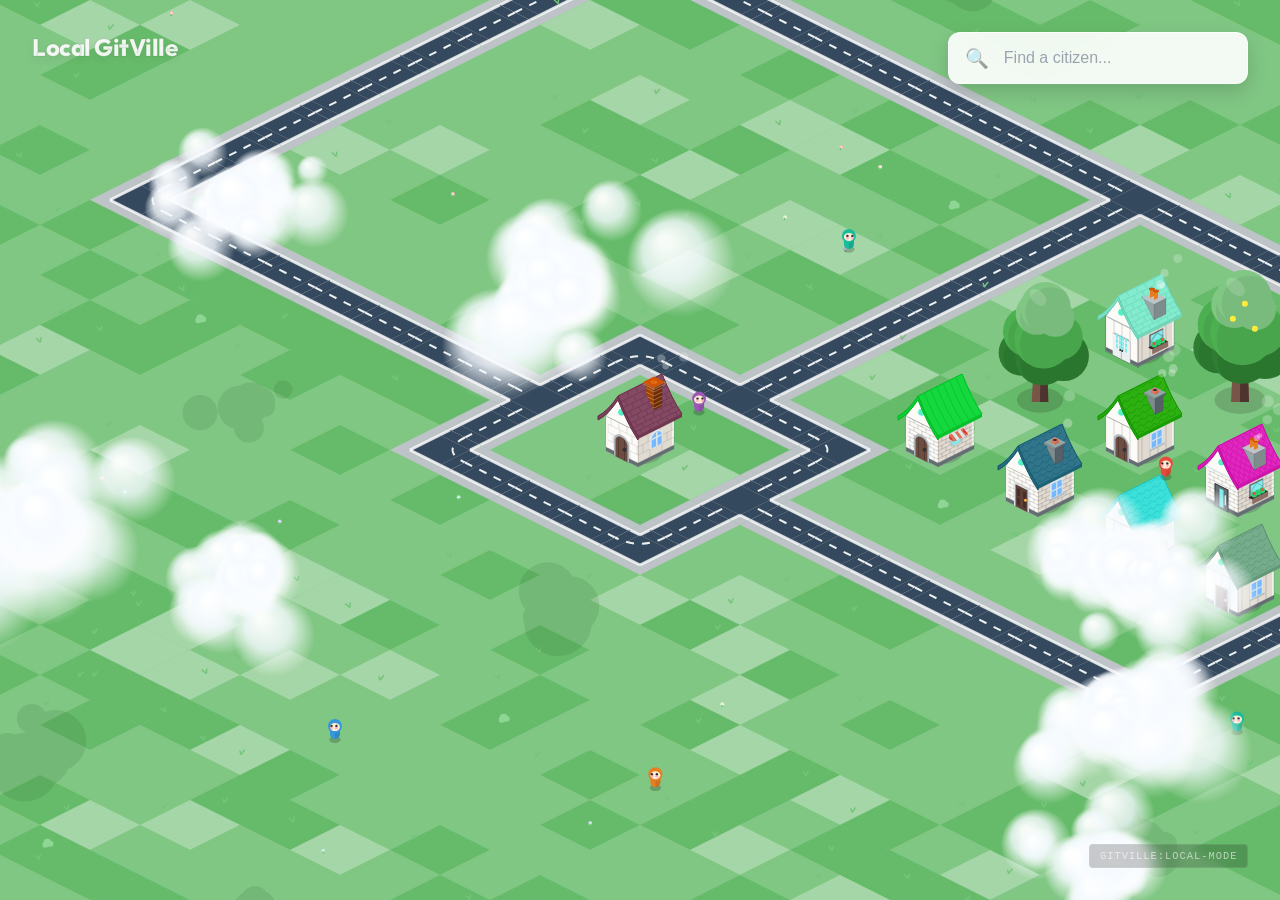
<file: web/index.html>
<!DOCTYPE html>
<html lang="en">
  <head>
    <meta charset="UTF-8" />
    <meta
      name="viewport"
      content="width=device-width, initial-scale=1.0, user-scalable=no, maximum-scale=1.0"
    />
    <title>GitVille | Your GitHub Community City</title>
    <meta
      name="description"
      content="A living, breathing isometric city built from your GitHub stargazers and followers."
    />

    <!-- Open Graph / Social -->
    <meta property="og:type" content="website" />
    <meta property="og:title" content="GitVille - GitHub Isometric City" />
    <meta
      property="og:description"
      content="Visualizing GitHub communities as a dynamic isometric world."
    />
    <meta
      property="og:image"
      content="https://repository-images.githubusercontent.com/placeholder"
    />

    <link
      href="https://fonts.googleapis.com/css2?family=Outfit:wght@400;600;800&display=swap"
      rel="stylesheet"
    />
    <link rel="stylesheet" href="style.css" />
  </head>

  <body>
    <!-- Loading Screen -->
    <div id="loading-screen">
      <div class="loader-content">
        <div class="spinner"></div>
        <h2>Building City...</h2>
      </div>
    </div>

    <!-- UI Overlay (Clean View) -->
    <div id="ui-layer">
        <header class="hud-header">
            <h1 id="city-title">GitVille</h1>
        </header>
        
        <!-- City Directory Search -->
        <div id="city-directory" class="interactive-panel">
          <div class="search-box">
              <span class="search-icon">🔍</span>
              <input type="text" id="search-input" placeholder="Find a citizen..." autocomplete="off">
          </div>
          <div id="search-results" class="results-list hidden"></div>
      </div>
        <footer class="hud-footer">
            <a href="https://github.com/Addressmehari/GitVille" target="_blank" id="city-badge">gitville:core</a>
        </footer>
    </div>

    <canvas id="gameCanvas"></canvas>

    <script src="clouds.js"></script>
    <script src="npc.js"></script>
    <script src="tree.js"></script>
    <script src="script.js"></script>
  </body>
</html>
</file>
<file: web/style.css>
:root {
  --bg-color: #81c784;
  --text-primary: #1f2937;
  --glass-bg: rgba(255, 255, 255, 0.7);
  --glass-border: rgba(255, 255, 255, 0.5);
  --accent: #2563eb;
}

body,
html {
  margin: 0;
  padding: 0;
  width: 100%;
  height: 100%;
  overflow: hidden;
  background-color: var(--bg-color);
  font-family: "Outfit", sans-serif;
  color: var(--text-primary);
  user-select: none;
  -webkit-user-select: none;
}

canvas {
  display: block;
  width: 100%;
  height: 100%;
  position: absolute;
  top: 0;
  left: 0;
  z-index: 1;
  cursor: grab;
}

canvas:active {
  cursor: grabbing;
}

/* UI Layer */
#ui-layer {
  position: absolute;
  top: 0;
  left: 0;
  width: 100%;
  height: 100%;
  z-index: 10;
  pointer-events: none; /* Let clicks pass through to canvas */
  display: flex;
  flex-direction: column;
  justify-content: space-between;
  padding: 2rem;
  box-sizing: border-box;
}

header {
  pointer-events: auto;
}

.logo {
  display: flex;
  align-items: center;
  gap: 0.5rem;
}

h1 {
  font-size: 3rem;
  font-weight: 800;
  margin: 0;
  text-shadow: 0 4px 12px rgba(0, 0, 0, 0.1);
  color: #fff;
  -webkit-text-stroke: 1px rgba(0, 0, 0, 0.1);
}

.badge {
  background: #fbbf24;
  color: #78350f;
  padding: 0.2rem 0.5rem;
  border-radius: 4px;
  font-size: 0.8rem;
  font-weight: 800;
  transform: rotate(-5deg);
  box-shadow: 0 2px 5px rgba(0, 0, 0, 0.1);
}

.subtitle {
  margin: 0;
  color: #f0fdf4;
  font-weight: 600;
  text-shadow: 0 2px 4px rgba(0, 0, 0, 0.2);
  font-size: 1.1rem;
}

.controls-hint {
  background: var(--glass-bg);
  backdrop-filter: blur(10px);
  -webkit-backdrop-filter: blur(10px);
  border: 1px solid var(--glass-border);
  padding: 1rem;
  border-radius: 12px;
  align-self: flex-start; /* Left align */
  display: flex;
  flex-direction: column;
  gap: 0.5rem;
  pointer-events: auto;
  box-shadow: 0 8px 32px rgba(0, 0, 0, 0.1);
}

.hint-item {
  display: flex;
  align-items: center;
  gap: 0.8rem;
  font-size: 0.9rem;
  font-weight: 600;
  color: #374151;
}

/* Clean HUD */
.hud-header {
    pointer-events: none;
    text-shadow: 0 2px 4px rgba(0,0,0,0.3);
}

#city-title {
    font-size: 1.5rem;
    color: #fff;
    font-weight: 800;
    margin: 0;
    letter-spacing: -0.5px;
    opacity: 0.9;
}

.hud-footer {
    display: flex;
    justify-content: flex-end;
    align-items: flex-end;
    pointer-events: none;
}

.hud-footer a {
    pointer-events: auto;
    text-decoration: none;
}

#city-badge {
    font-family: 'Courier New', Courier, monospace;
    font-size: 0.65rem;
    color: rgba(255, 255, 255, 0.6);
    background: rgba(0, 0, 0, 0.2);
    padding: 0.3rem 0.6rem;
    border-radius: 4px;
    letter-spacing: 1px;
    text-transform: uppercase;
    backdrop-filter: blur(4px);
    border: 1px solid rgba(255, 255, 255, 0.1);
}

/* Loading Screen */
#loading-screen {
  position: fixed;
  top: 0;
  left: 0;
  width: 100%;
  height: 100%;
  background: #81c784;
  z-index: 100;
  display: flex;
  align-items: center;
  justify-content: center;
  transition: opacity 0.5s ease-out;
}

#loading-screen.hidden {
  opacity: 0;
  pointer-events: none;
}

.loader-content {
  text-align: center;
  color: white;
}

.spinner {
  width: 50px;
  height: 50px;
  border: 5px solid rgba(255, 255, 255, 0.3);
  border-radius: 50%;
  border-top-color: #fff;
  animation: spin 1s ease-in-out infinite;
  margin: 0 auto 1rem;
}

@keyframes spin {
  to {
    transform: rotate(360deg);
  }
}

/* Mobile Tweaks */
@media (max-width: 600px) {
  #ui-layer {
    padding: 1rem;
  }
  h1 {
    font-size: 2rem;
  }
  .controls-hint {
    display: none; /* Hide hints on mobile to save space, or simplify */
  }
}

/* City Directory & Search */
.interactive-panel {
    position: absolute;
    top: 2rem;
    right: 2rem;
    width: 300px;
    z-index: 100;
    pointer-events: auto;
    font-family: "Outfit", sans-serif;
}

.search-box {
    background: rgba(255, 255, 255, 0.9);
    backdrop-filter: blur(12px);
    -webkit-backdrop-filter: blur(12px);
    border-radius: 12px;
    padding: 0.8rem 1rem;
    display: flex;
    align-items: center;
    justify-content: space-between;
    gap: 0.8rem;
    box-shadow: 0 8px 20px rgba(0, 0, 0, 0.15);
    border: 1px solid rgba(255, 255, 255, 0.8);
    transition: transform 0.2s, box-shadow 0.2s;
}

.search-box:focus-within {
    transform: translateY(-2px);
    box-shadow: 0 12px 28px rgba(0, 0, 0, 0.2);
    border-color: var(--accent);
}

.search-icon {
    font-size: 1.2rem;
    opacity: 0.6;
}

#search-input {
    border: none;
    background: transparent;
    font-size: 1rem;
    width: 100%;
    outline: none;
    color: var(--text-primary);
    font-weight: 600;
}

#search-input::placeholder {
    color: #9ca3af;
    font-weight: 400;
}

.results-list {
    margin-top: 0.5rem;
    background: rgba(255, 255, 255, 0.95);
    backdrop-filter: blur(12px);
    border-radius: 12px;
    max-height: 300px;
    overflow-y: auto;
    box-shadow: 0 10px 25px rgba(0, 0, 0, 0.15);
    border: 1px solid rgba(255, 255, 255, 0.5);
    animation: slideDown 0.2s ease-out;
}

.results-list.hidden {
    display: none;
}

.result-item {
    padding: 0.8rem 1rem;
    display: flex;
    flex-direction: column;
    cursor: pointer;
    border-bottom: 1px solid rgba(0, 0, 0, 0.05);
    transition: background 0.1s;
}

.result-item:last-child {
    border-bottom: none;
}

.result-item:hover {
    background: rgba(37, 99, 235, 0.1);
}

.result-name {
    font-weight: 700;
    color: var(--text-primary);
    display: flex;
    align-items: center;
    justify-content: space-between;
}

.result-meta {
    font-size: 0.8rem;
    color: #6b7280;
    margin-top: 0.2rem;
}

.ghost-tag {
    background: #e5e7eb;
    color: #4b5563;
    font-size: 0.65rem;
    padding: 2px 6px;
    border-radius: 4px;
    text-transform: uppercase;
}

/* Scrollbar Polish */
.results-list::-webkit-scrollbar {
    width: 6px;
}
.results-list::-webkit-scrollbar-track {
    background: transparent;
}
.results-list::-webkit-scrollbar-thumb {
    background: rgba(0, 0, 0, 0.2);
    border-radius: 10px;
}

@keyframes slideDown {
    from { opacity: 0; transform: translateY(-10px); }
    to { opacity: 1; transform: translateY(0); }
}

@media (max-width: 600px) {
    .interactive-panel {
        top: 1rem;
        right: 1rem;
        left: 1rem;
        width: auto;
    }
}
</file>
